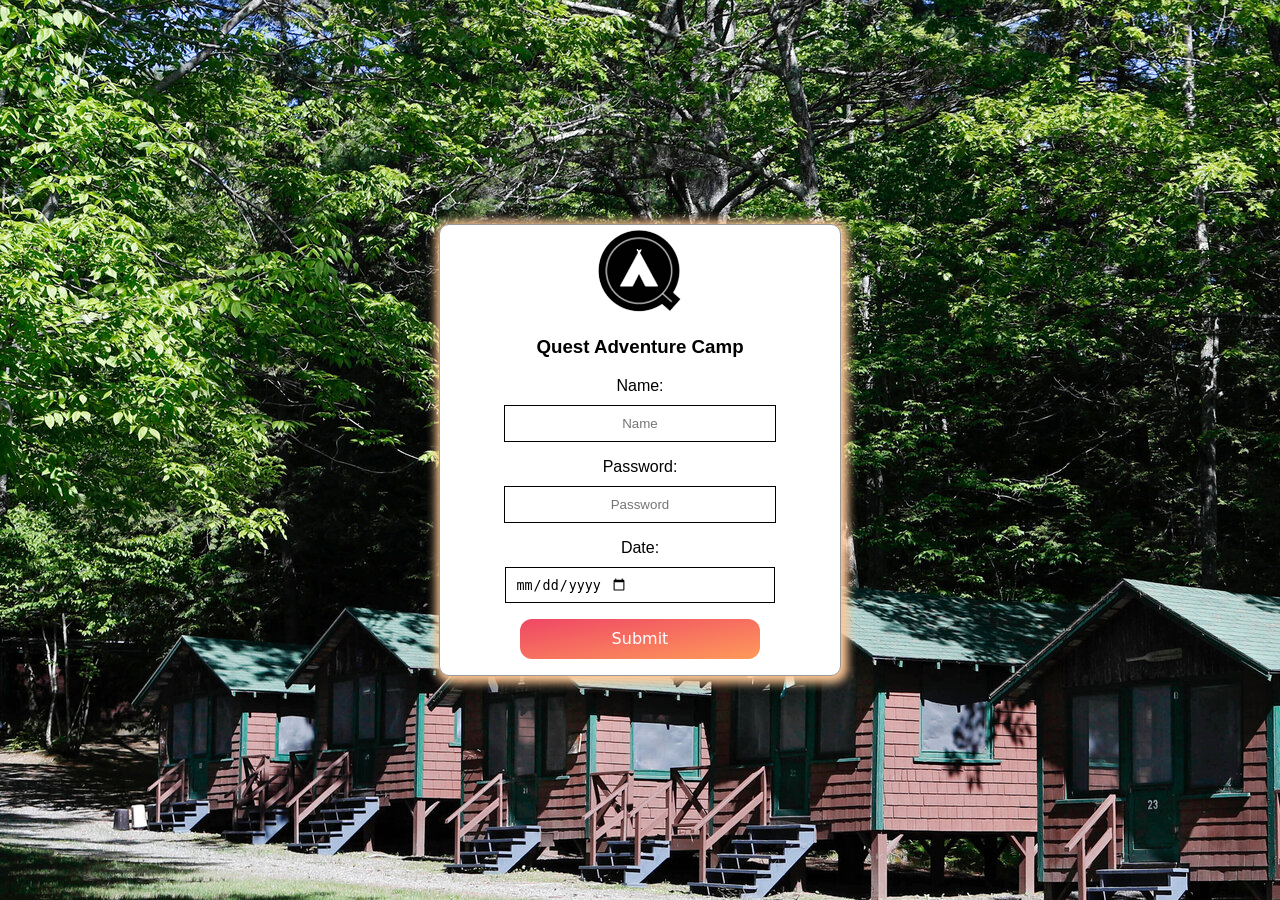
<file: index.html>
<!DOCTYPE html>
<html lang="en">
<head>
  <meta charset="UTF-8">
  <meta name="viewport" content="width=device-width, initial-scale=1.0">
  <title>Form Page</title>
  <link rel="stylesheet" href="css/style.css">
  <script defer src="script.js"></script>
</head>
<body>
    <div class="carousel-container">
    <div class="carousel">
      <div class="carousel-item"><img src="./Images/2.jpg" alt="Image 1" class="image1"><div class="container1"></div></div>
      <div class="carousel-item"><img src="./Images/GV4a.jpg" alt="Image 2" class="image2"><div class="container1"></div></div>
      <div class="carousel-item"><img src="./Images/222.jpg" alt="Image 3" class="image3"><div class="container1"></div></div>
    </div>
  </div>
  <form id="myForm" onsubmit="return validate ()">

    <img src="./Images/LOGo.png" alt="LOGO" class="logo">
    <h3>Quest Adventure Camp</h3>

    <label class="labelName" for="name">Name:</label>
    <input class="Name" type="text" id="name" name="name" placeholder="Name" required>

    <label class="labelPassword" for="password">Password:</label>
    <input class="password" type="password" id="password" name="password" placeholder="Password" required>
    <label class="labelDate" for="date">Date:</label>
    <input class="Date" type="date" id="date" name="date" required>

    <input class="button-62" type="submit" value="Submit">
  </form>

  <script>
    
  </script>
</body>
</html>
</file>
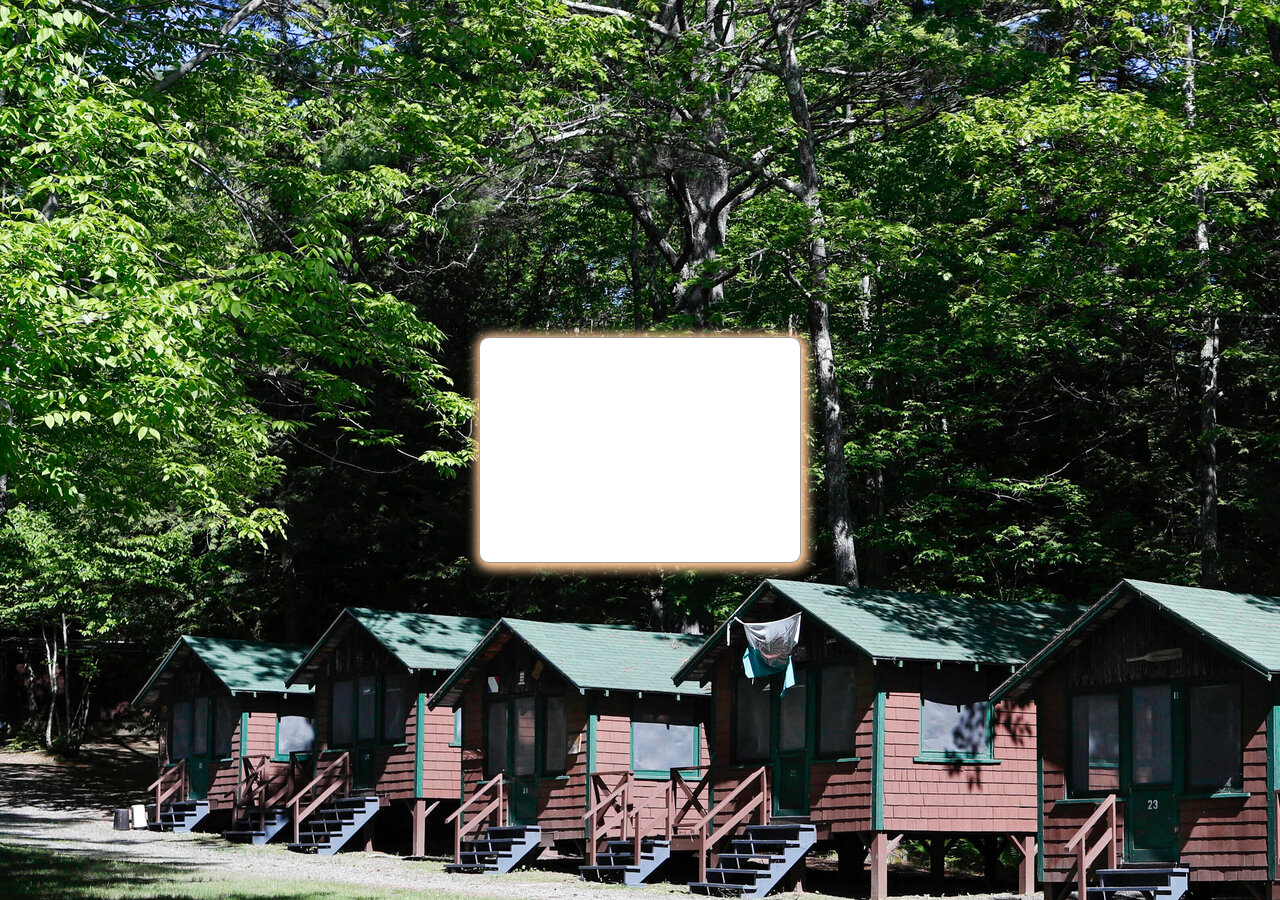
<file: result.html>
<!DOCTYPE html>
<html lang="en">
<head>
  <meta charset="UTF-8">
  <meta name="viewport" content="width=device-width, initial-scale=1.0">
  <title>Result Page</title>
  <link rel="stylesheet" href="css/style.css">
</head>
<body>

  <div class="carousel-container">
    <div class="carousel">
      <div class="carousel-item"><img src="./Images/2.jpg" alt="Image 1" class="image1"><div class="container1"></div></div>
      <div class="carousel-item"><img src="./Images/GV4a.jpg" alt="Image 2" class="image2"><div class="container1"></div></div>
      <div class="carousel-item"><img src="./Images/222.jpg" alt="Image 3" class="image3"><div class="container1"></div></div>
    </div>
  </div>

  <div id="result">

  </div>

  <script>
    document.addEventListener('DOMContentLoaded', displayFormData);

function displayFormData() {
  const formDataString = localStorage.getItem('formData');
  const formData = JSON.parse(formDataString);

  const resultDiv = document.getElementById('result');
  resultDiv.innerHTML = `
    <h1>Information</h1>
    <div id="result-content">
      <p><strong>Name:</strong> ${formData.name}</p>
      <p><strong>Password:</strong> ${formData.password}</p>
      <p><strong>Email:</strong> ${formData.email}</p>
      <p><strong>Date:</strong> ${formData.date}</p>
    </div>
  `;
}

const carousel = document.querySelector('.carousel');
    let currentIndex = 0;

    function nextSlide() {
      currentIndex = (currentIndex + 1) % 3;
      updateCarousel();
    }

    function updateCarousel() {
      carousel.style.transform = `translateX(-${currentIndex * 100}%)`;
    }

    // Change slide every 3 seconds
    setInterval(nextSlide, 2000);

  </script>
</body>
</html>
</file>
<file: css/style.css>
body {
  font-family: Arial, sans-serif;
  display: flex;
  justify-content: center;
  align-items: center;
  height: 100vh;
  margin: 0;
}

form {
  max-width: 400px;
  width: 100%;
}

label, input {
  display: block;
  margin-bottom: 10px;
}

.carousel-container {
  position: fixed;
  top: 0;
  left: 0;
  width: 100%;
  height: 100%;
  z-index: -1;
  overflow: hidden;
}

.carousel {
  display: flex;
  transition: transform 1s ease-in-out;
}

.carousel-item {
  width: 100%;
  height: 100%;
  box-sizing: border-box;
}

.image1{
  height: fit-content;
  width: fit-content;
}
.image2{
  height: fit-content;
  width: fit-content;
}
.image3{
  height: fit-content;
  width: fit-content;
}

body {
  font-family: Arial, sans-serif;
  display: flex;
  justify-content: center;
  align-items: center;
  height: 100vh;
  margin: 0;
}

form {
  max-width: 400px;
  width: 100%;
}

label, input {
  display: block;
  margin-bottom: 10px;
}

h3{
  margin-top: -5px;
  text-align: center;
  margin-top: 1em;
}

.logo{
  display: flex;
  align-items: center;
  margin: auto;
}

#myForm{
  border-radius: 10px;
  border: 1px solid rgb(153, 152, 152);
  background-color: white;

  /* Add box shadow */
  box-shadow: 2px 2px 10px 5px rgba(255, 200, 150, 5);
}



.labelName, .labelPassword, .labelEmail, .labelDate{
  text-align: center;
  margin-top: 1em;
}


.Name, .password, .Email ,.Date{
  margin-bottom: 5px;
  text-align: center;
  display: flex;
  margin: auto;
  width: 20em;
  height: 2.5em;

  border: 1px solid black;
}

.button-62 {
  background: linear-gradient(to bottom right, #EF4765, #FF9A5A);
  border: 0;
  border-radius: 12px;
  color: #FFFFFF;
  cursor: pointer;
  display: flex;
  justify-content: center;
  align-items: center;
  margin: auto;
  margin-top: 1em;
  margin-bottom: 1em;
  font-family: -apple-system,system-ui,"Segoe UI",Roboto,Helvetica,Arial,sans-serif;
  font-size: 16px;
  font-weight: 500;
  line-height: 2.5;
  outline: transparent;
  padding: 0 1rem;
  text-align: center;
  text-decoration: none;
  transition: box-shadow .2s ease-in-out;
  user-select: none;
  -webkit-user-select: none;
  touch-action: manipulation;
  white-space: nowrap;
  width: 15em;
}

.button-62:not([disabled]):focus {
  box-shadow: 0 0 .25rem rgba(0, 0, 0, 0.5), -.125rem -.125rem 1rem rgba(239, 71, 101, 0.5), .125rem .125rem 1rem rgba(255, 154, 90, 0.5);
}

.button-62:not([disabled]):hover {
  box-shadow: 0 0 .25rem rgba(0, 0, 0, 0.5), -.125rem -.125rem 1rem rgba(239, 71, 101, 0.5), .125rem .125rem 1rem rgba(255, 154, 90, 0.5);
}

#result{
  border-radius: 10px;
  border: 1px solid rgb(153, 152, 152);
  background-color: white;
  width: 20em;
  height: 14em;
  text-align: center;

  /* Add box shadow */
  box-shadow: 2px 2px 10px 5px rgba(255, 200, 150, 5);
}

h1, p{
  font-family: 'Courier New', Courier, monospace;

}
</file>
